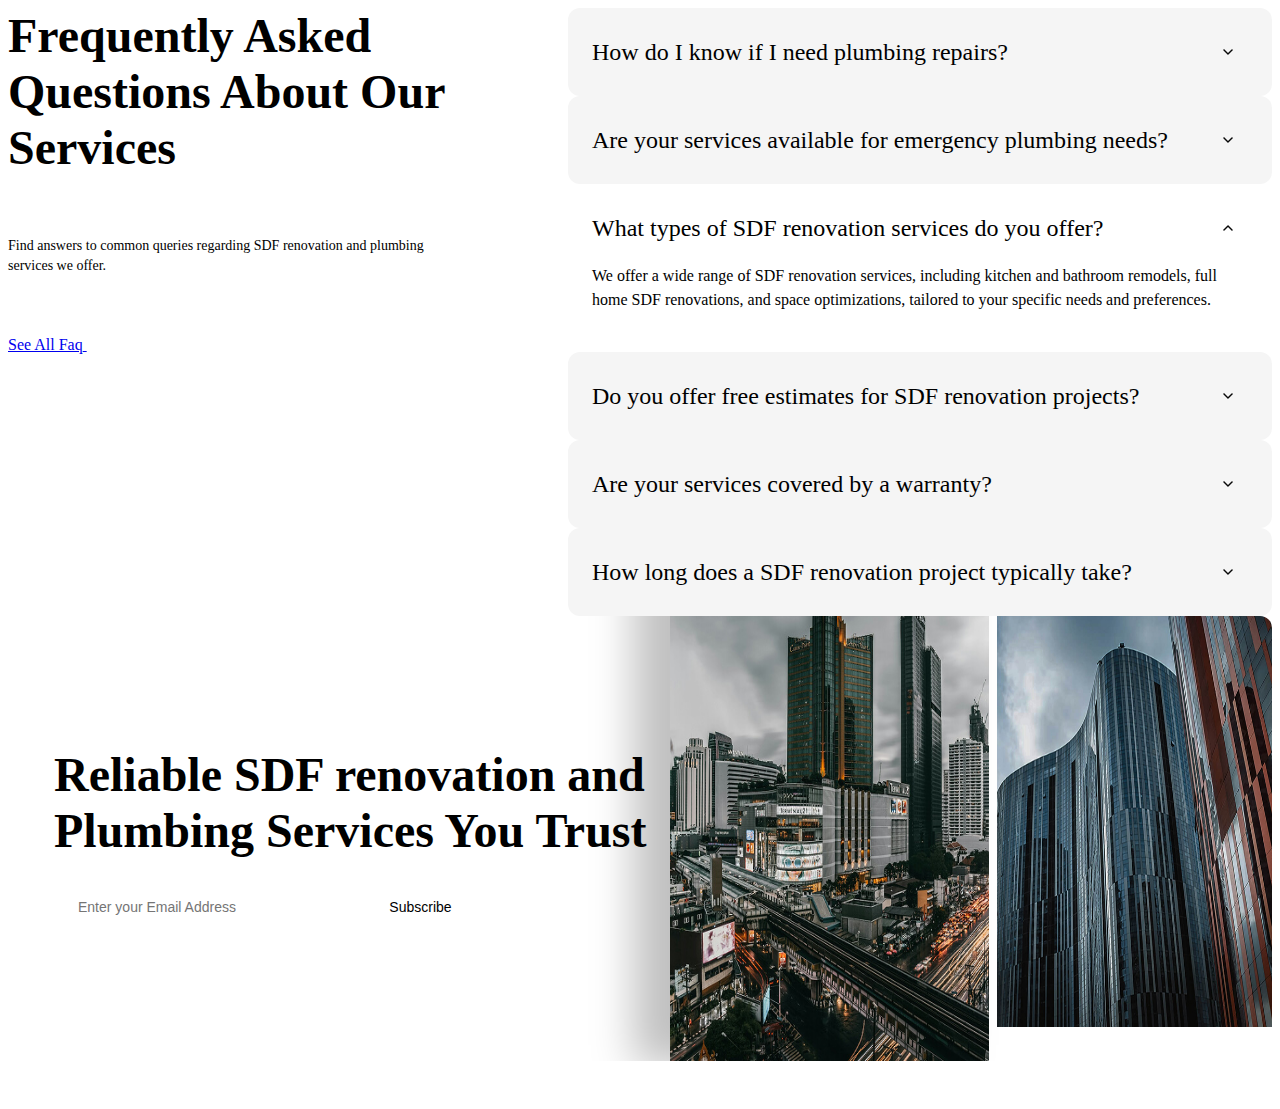
<file: Old-content.html>
<!DOCTYPE html>
<html lang="en">

<head>
    <meta charset="UTF-8">
    <meta name="viewport" content="width=device-width, initial-scale=1.0">
    <title>OLD DELETED CONTENT/SECTION</title>

    <style>
        /* FAQ */
        #faq {
            background-color: var(--color-bg-gray);
        }

        .faq-grid {
            max-width: 1296px;
            margin: 0 auto;
            display: grid;
            grid-template-columns: 536px 1fr;
            gap: 24px;
            align-items: flex-start;
        }

        .faq-intro {
            display: flex;
            flex-direction: column;
            gap: 60px;
            align-items: flex-start;
        }

        .faq-intro h2 {
            font-size: 48px;
            font-weight: 600;
            line-height: 56px;
            margin: 0;
        }

        .faq-intro p {
            font-size: 14px;
            line-height: 20px;
            margin: 0;
            max-width: 427px;
        }

        .faq-accordion {
            display: flex;
            flex-direction: column;
        }

        .faq-item {
            border-radius: 12px;
            padding: 24px;
        }

        .faq-item.open {
            background-color: var(--color-light);
        }

        .faq-item:not(.open) {
            background-color: #f5f5f5;
            border: 1px solid var(--color-border-gray);
        }

        .faq-question {
            display: flex;
            justify-content: space-between;
            align-items: center;
            font-size: 24px;
            font-weight: 500;
            line-height: 32px;
            cursor: pointer;
        }

        .faq-toggle {
            background-color: transparent;
            border: none;
            width: 40px;
            height: 40px;
            border-radius: 50%;
            display: flex;
            align-items: center;
            justify-content: center;
            cursor: pointer;
        }

        .faq-item.open .faq-toggle {
            background-color: var(--color-primary);
        }

        .faq-item:not(.open) .faq-toggle {
            background-color: #f5f5f5;
            transform: rotate(180deg);
        }

        .faq-answer {
            font-size: 16px;
            line-height: 24px;
            margin-top: 12px;
            max-width: 712px;
        }

        /* CTA */
        #cta {
            background-color: var(--color-bg-gray);
            padding-top: 0;
            padding-bottom: 40px;
        }

        .cta-wrapper {
            background-color: var(--color-primary);
            border-radius: 12px;
            position: relative;
            overflow: hidden;
            height: 445px;
            display: flex;
            align-items: center;
        }

        .cta-bg-shape {
            position: absolute;
            left: -19px;
            top: -85px;
            width: 530px;
            height: 529px;
        }

        .cta-image-1 {
            position: absolute;
            right: 283px;
            top: -83px;
            width: 319px;
            height: 528px;
            box-shadow: -36px 4px 40px 0px rgba(0, 0, 0, 0.25);
        }

        .cta-image-2 {
            position: absolute;
            right: -11px;
            top: -83px;
            width: 286px;
            height: 494px;
        }

        .cta-content {
            position: relative;
            z-index: 1;
            margin-left: 46px;
            display: flex;
            flex-direction: column;
            gap: 24px;
            max-width: 716px;
        }

        .cta-content h2 {
            font-size: 48px;
            font-weight: 600;
            line-height: 56px;
            color: var(--color-light);
            margin: 0;
        }

        .subscribe-form {
            background-color: var(--color-light);
            border: 0.5px solid var(--color-light);
            border-radius: 56px;
            padding: 4px;
            display: flex;
            justify-content: space-between;
            align-items: center;
            max-width: 427px;
        }

        .subscribe-form input {
            border: none;
            background: transparent;
            outline: none;
            padding: 0 20px;
            font-size: 14px;
            color: var(--color-text-gray);
            flex-grow: 1;
        }

        .subscribe-form button {
            background-color: var(--color-dark);
            color: var(--color-light);
            border: none;
            border-radius: 32px;
            padding: 12px;
            font-size: 14px;
            font-weight: 500;
            cursor: pointer;
            min-width: 129px;
        }

        .subscribe-form button:hover {
            background-color: var(--color-primary-light);
            transition: all 0.3s ease-in-out;
        }
    </style>
</head>

<body>
    <!-- FAQ AND CTA -->

    <!-- FAQ -->
    <section id="faq" class="section-container">
        <div class="faq-grid">
            <div class="faq-intro">
                <h2>Frequently Asked Questions About Our Services</h2>
                <p>Find answers to common queries regarding SDF renovation and plumbing services we offer.</p>
                <a href="#" class="button button-primary">
                    <span>See All Faq</span>
                    <span class="button-icon">
                        <img src="images/arrow-white.svg" alt="arrow icon">
                    </span>
                </a>
            </div>
            <div class="faq-accordion">
                <div class="faq-item">
                    <div class="faq-question">
                        <span>How do I know if I need plumbing repairs?</span>
                        <button class="faq-toggle"><img src="images/faq-arrow.png" alt="toggle icon"></button>
                    </div>
                </div>
                <div class="faq-item">
                    <div class="faq-question">
                        <span>Are your services available for emergency plumbing needs?</span>
                        <button class="faq-toggle"><img src="images/faq-arrow.png" alt="toggle icon"></button>
                    </div>
                </div>
                <div class="faq-item open">
                    <div class="faq-question">
                        <span>What types of SDF renovation services do you offer?</span>
                        <button class="faq-toggle"><img src="images/faq-arrow.png" alt="toggle icon"></button>
                    </div>
                    <div class="faq-answer">
                        <p>We offer a wide range of SDF renovation services, including kitchen and bathroom remodels,
                            full
                            home SDF renovations, and space optimizations, tailored to your specific needs and
                            preferences.
                        </p>
                    </div>
                </div>
                <div class="faq-item">
                    <div class="faq-question">
                        <span>Do you offer free estimates for SDF renovation projects?</span>
                        <button class="faq-toggle"><img src="images/faq-arrow.png" alt="toggle icon"></button>
                    </div>
                </div>
                <div class="faq-item">
                    <div class="faq-question">
                        <span>Are your services covered by a warranty?</span>
                        <button class="faq-toggle"><img src="images/faq-arrow.png" alt="toggle icon"></button>
                    </div>
                </div>
                <div class="faq-item">
                    <div class="faq-question">
                        <span>How long does a SDF renovation project typically take?</span>
                        <button class="faq-toggle"><img src="images/faq-arrow.png" alt="toggle icon"></button>
                    </div>
                </div>
            </div>
        </div>
    </section>

    <!-- CTA -->
    <section id="cta" class="section-container-dark">
        <div class="cta-wrapper">
            <img src="images/cta-bg-shape.svg" alt="" class="cta-bg-shape">
            <img src="images/City buildings.png" alt="City buildings" class="cta-image-1">
            <img src="images/Modern building.png" alt="Modern building" class="cta-image-2">
            <div class="cta-content">
                <h2>Reliable SDF renovation and Plumbing Services You Trust</h2>
                <form class="subscribe-form">
                    <input type="email" placeholder="Enter your Email Address">
                    <button type="submit">Subscribe</button>
                </form>
            </div>
        </div>
    </section>
</body>

</html>
</file>
